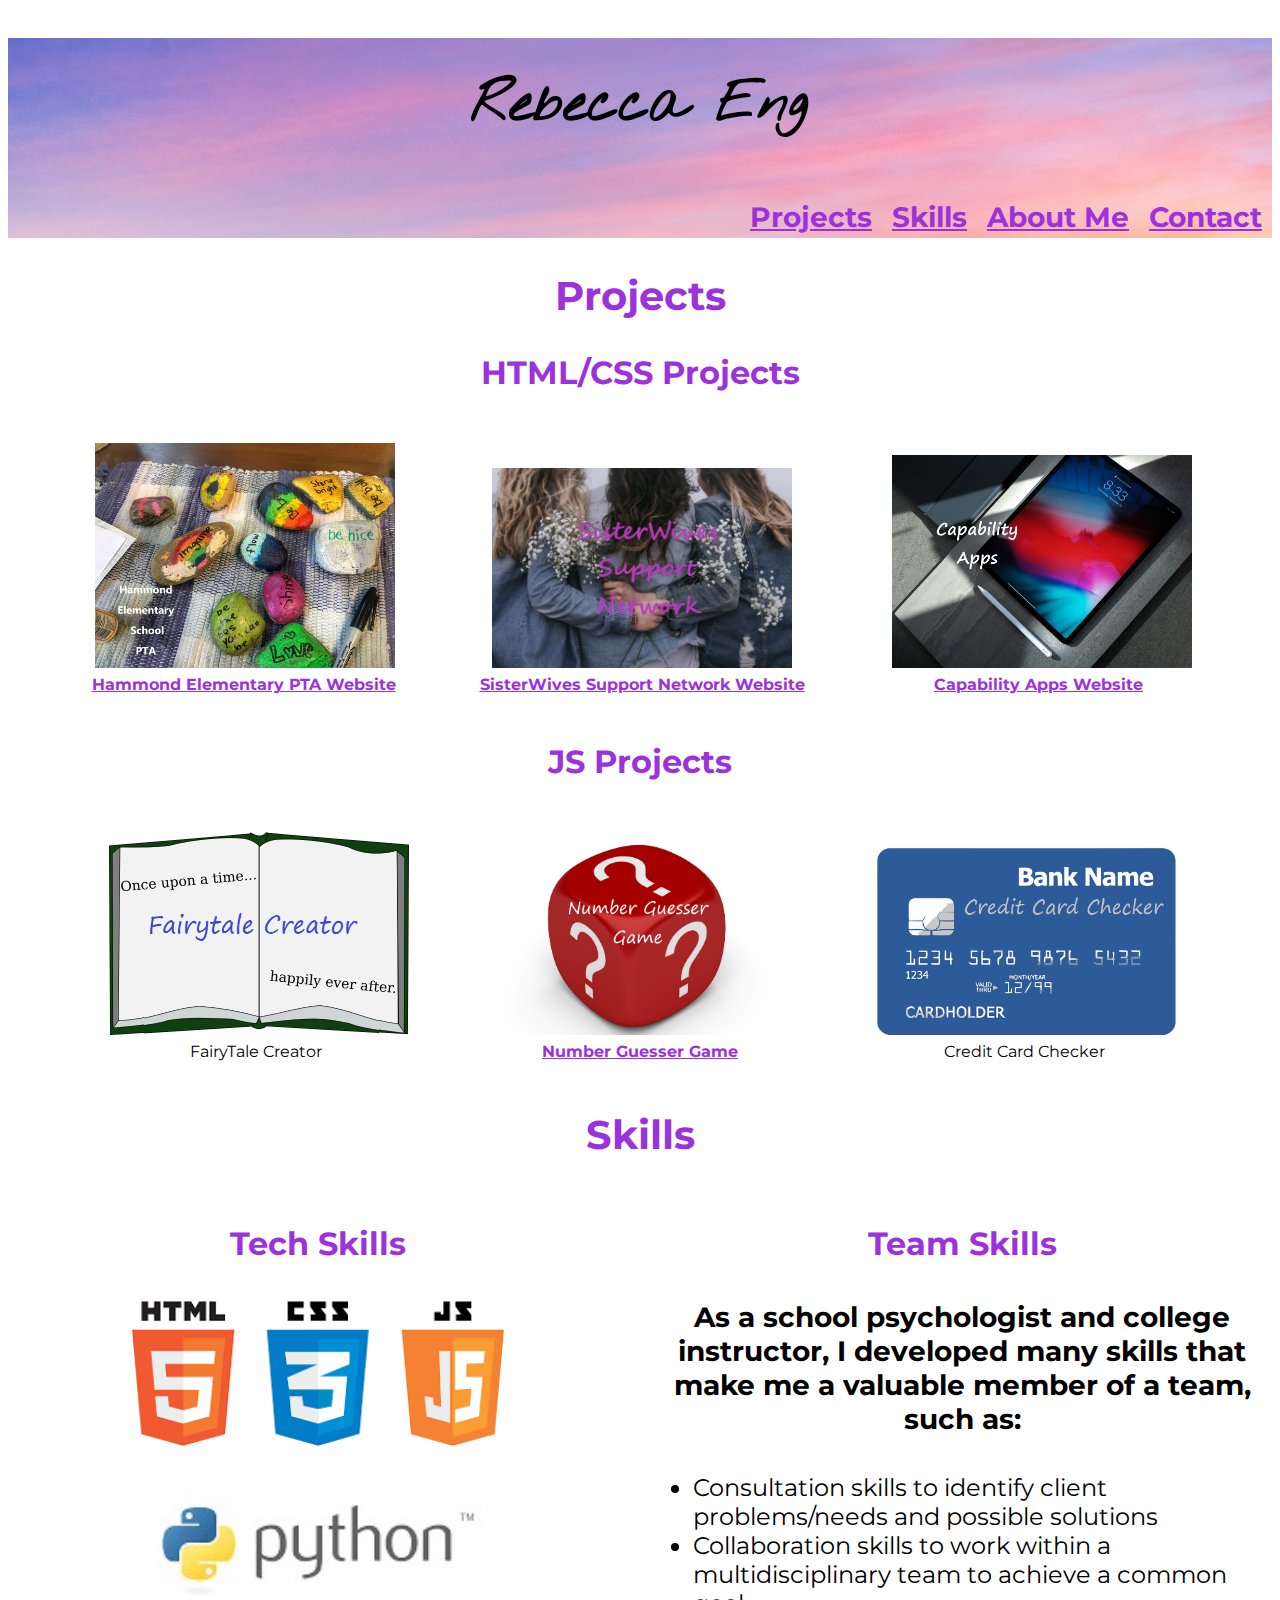
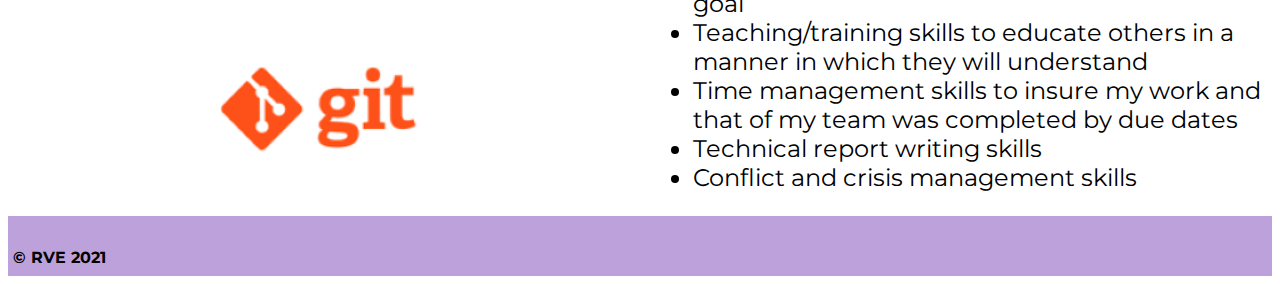
<file: index.html>
<!DOCTYPE html>
<html lang="en">
<head>
 <title>Rebecca Eng Portfolio Website</title>
 <!-- Describe this page for search engines -->
 <meta name="description" content="Portfolio of the work of Rebecca Eng">
 <!-- Character set for English and similar languages -->
 <meta charset="utf-8">
 <!-- Helps with rendering on mobile devices -->
 <meta name="viewport" content="width=device-width">
 <!-- Link to external style sheet -->
 <link href="style.css" rel="stylesheet" type="text/css">
 <!--Fonts-->
 <link rel="preconnect" href="https://fonts.gstatic.com">
<link href="https://fonts.googleapis.com/css2?family=Montserrat&family=Nothing+You+Could+Do&display=swap" rel="stylesheet">
</head>
<body>
 <script>
 //Make older browsers aware of new HTML5 layout tags
 'header nav aside article footer section figure figcaption'.replace(/\w+/g, function (n) { document.createElement(n) })
 </script>

 <!-- Header is logo and nav bar -->
 <header>
   <h1>Rebecca Eng</h1>

   
 <!-- Lcoal links to sections of the page and links to the contact page-->
 <nav>
     <ul>
        <li><a href="#projects">Projects</a></li>
        <li><a href="#skills">Skills</a></li>
        <li><a href="contact.html">About Me</a></li>
        <li><a href="contact.html">Contact</a></li>
     </ul>
   

 </nav>
</header>
 
 <!-- Main content includes 3 sections -->
 <main>
   <section id="projects" class="flex-container">
      <div class="projectscontent">
       <h2>Projects</h2>
       <h3>HTML/CSS Projects</h3>
    </div>
    <figure>
        <img src="images/HESPTA_sm.jpg" alt="">
       
        <figcaption><a href="http://www.hespta.org" target="_blank">Hammond Elementary PTA Website</a></figcaption>
    </figure>
    <figure>
        <img src="images/sisterWives_sm.jpg" alt="">
    
        <figcaption><a href="https://beckyeng226.github.io/sisterWivesSite/" target="_blank">SisterWives Support Network Website<a/></figcaption>
    </figure>
    <figure>
        <img src="images/capabilityApps_sm.jpg" alt="">
    
        <figcaption><a href="https://beckyeng226.github.io/companyWebsite/" target="_blank">Capability Apps Website</a></figcaption>
    </figure>

    <h3>JS Projects</h3>
    <figure>
        <img src="images/fairytaleCreator.png" alt="">
     
        <figcaption>FairyTale Creator</figcaption>
    </figure>
    <figure>
        <img src="images/numberguesser.jpg" alt="">
  
        <figcaption><a href="https://beckyeng226.github.io/NumberGuesser/" target="_blank">Number Guesser Game</a></figcaption>
    </figure>
    <figure>
        <img src="images/creditcards.png" alt="">
  
        <figcaption>Credit Card Checker</figcaption>
    </figure>
   </section>

   <section id="skills">
    <h2>Skills</h2>
      <div class="skillsgrid">
        <div class="techSkills">
            <h3>Tech Skills</h3>
            <img src="images/htmlcssjs.png" alt="HTML5, CSS3, and JS logos">
            <img src="images/python_crop.jpg" alt="Python logo">
            <img src="images/git_crop.png" alt="Git logo">

        </div>
        <div class="otherSkills">
            <h3>Team Skills</h3>
                <h4>As a school psychologist and college instructor, I developed many skills that make me a valuable member of a team, such as:</h4>
                <ul>
                  <li>Consultation skills to identify client problems/needs and possible solutions</li>
                  <li>Collaboration skills to work within a multidisciplinary team to achieve a common goal</li>
                  <li>Teaching/training skills to educate others in a manner in which they will understand</li>
                  <li>Time management skills to insure my work and that of my team was completed by due dates</li>
                  <li>Technical report writing skills</li>
                  <li>Conflict and crisis management skills</li>
                </ul>
        </div>
      </div>
        

        
    </section>

</main>
 
 <!-- Footer at bottom of page contains copyright information -->
 <footer>
    <h5>&copy RVE 2021</h5>
 </footer>
 
</body>
</html>
</file>
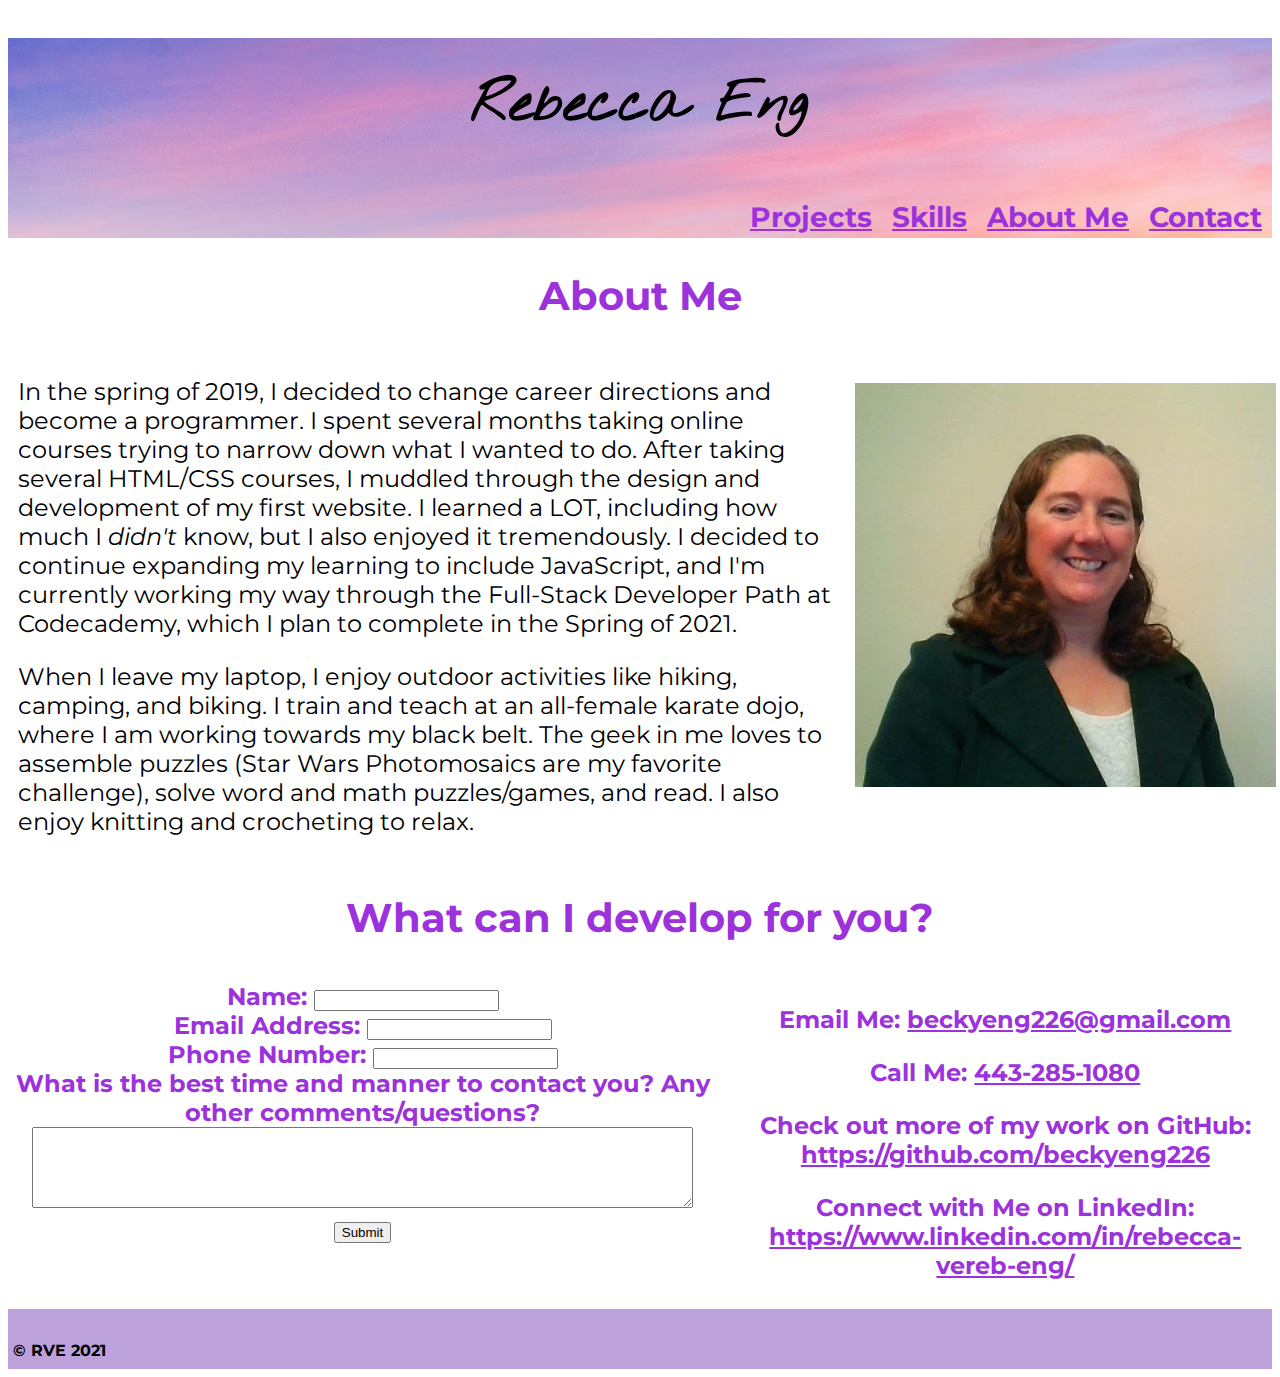
<file: contact.html>
<!DOCTYPE html>
<html lang="en">
<head>
 <title>Rebecca Eng Portfolio Contact</title>
 <!-- Describe this page for search engines -->
 <meta name="description" content="Contact page for the portfolio of Rebecca Eng">
 <!-- Character set for English and similar languages -->
 <meta charset="utf-8">
 <!-- Helps with rendering on mobile devices -->
 <meta name="viewport" content="width=device-width">
 <!-- Link to external style sheet -->
 <link href="style.css" rel="stylesheet" type="text/css">
 <!--Fonts-->
 <link rel="preconnect" href="https://fonts.gstatic.com">
<link href="https://fonts.googleapis.com/css2?family=Montserrat&family=Nothing+You+Could+Do&display=swap" rel="stylesheet">
 
</head>
<body>
 <script>
 //Make older browsers aware of new HTML5 layout tags
 'header nav aside article footer section figure figcaption'.replace(/\w+/g, function (n) { document.createElement(n) })
 </script>

 <!-- Header is logo and nav bar -->
 <header>
  <h1>Rebecca Eng</h1>
  
   
 <!-- Lcoal links to sections of the page and links to the home page -->
 <nav>
     <ul>
         <li><a href="index.html">Projects</a></li>
         <li><a href="index.html">Skills</a></li>
         <li><a href="#aboutme">About Me</a></li>
         <li><a href="#contact">Contact</a></li>
     </ul>
   

 </nav>
</header>
 
 <!-- Main content includes 2 sections and the contact form -->
 <main>
   <section id="aboutme">
    <h2>About Me</h2>
      <div class="content">
       <img src="images/headshot_1_15_21.jpg" alt="Rebecca Eng">
       <div class="biotext">
        <p>In the spring of 2019, I decided to change career directions and become a programmer.  
            I spent several months taking online courses trying to narrow down what I wanted to do.  
            After taking several HTML/CSS courses, I muddled through the design and development of my first 
            website.  I learned a LOT, including how much I <em>didn't</em> know, but I also enjoyed it tremendously.  
            I decided to continue expanding my learning to include JavaScript, and I'm currently working my way through the 
            Full-Stack Developer Path at Codecademy, which I plan to complete in the Spring of 2021.
        </p>
        <p>
            When I leave my laptop, I enjoy outdoor activities like hiking, camping, and biking.  
            I train and teach at an all-female karate dojo, where I am working towards my black belt.
            The geek in me loves to assemble puzzles (Star Wars Photomosaics are my favorite challenge), 
            solve word and math puzzles/games, and read.  
            I also enjoy knitting and crocheting to relax.
        </p>
        </div>
      </div>
    </div>
   </section>

   
   <h2>What can I develop for you?</h2>
   <section id="contact">
    
    <form class="form" action="mailto:beckyeng226@gmail.com" method="POST" name="emailForm" enctype="multipart/form-data">
        <label for="name">Name:</label>
            <input id="name" type="text" name="name" required>
            <br/>
        <label for="email">Email Address:</label>
            <input id="email" name="email" type="text" required>
            <br/>
        <label for="phone">Phone Number:</label>
            <input id="phone" name="phone" type="text" required>
            <br/>
        <label for="comments">What is the best time and manner to contact you?  Any other comments/questions?</label>
        <br/>
            <textarea name="comments" cols="80" rows="5"></textarea>
            <br/>
        <input type="submit" id="submit">
       </form>
    <div class="contactinfo">
      <h3>Email Me: <a href="mailto:beckyeng226@gmail.com" target="_blank">beckyeng226@gmail.com</a> </h3>
      <h3>Call Me: <a href="tel:4432851080">443-285-1080</a></h3>
      <h3>Check out more of my work on GitHub: <a href="https://github.com/beckyeng226" target="_blank">https://github.com/beckyeng226</a></h3>
      <h3>Connect with Me on LinkedIn: <a href="https://www.linkedin.com/in/rebecca-vereb-eng/" target="_blank">https://www.linkedin.com/in/rebecca-vereb-eng/</a></h3>
    </div>
   </section>
   

</main>
 
 <!-- Footer at bottom of page contains copyright information -->
 <footer>
    <h5>&copy RVE 2021</h5>
 </footer>
 
</body>
</html>
</file>
<file: style.css>
html {
    text-align: center;
    font-size: 16px;
    font-family: "Montserrat";
    margin: 0;
}
h1 {
    font-size: 3.5rem;
    font-family: "Nothing You Could Do";
    padding-top: 30px;
    
}
h2 {
    font-size: 2.5rem;
    color: #9c32db;
}
h3 {
    font-size: 2.0rem;
    color: #9c32db;
}
h4 {
    font-size: 1.75rem;
}
h5 {
    font-size: 1rem;
}
p {
    font-size: 1.5rem;
}
header {
    height: 200px;
    background-image: url("images/header3.jpg");
    background-repeat: no-repeat;
    background-size: cover;
}
nav ul {
    list-style-type: none;
    display: inline-flex;
    float: right;
}

nav ul li {
    padding: 5px 10px;
    font-size: 1.75rem;

}
a:link {
    color: #9c32db;
    font-weight: bold;
}

a:visited {
    color: #807BCD;
}
a:hover {
    color: #5E5E91;
}
a:active {
    color: #e187d8;
}
figure {
    display: inline-block;
    
}

figure img {
    width: 300px;
}

img {
    width: 25%;
    padding: 1%;
}
.skillsgrid {
    display: grid;
    width: 100%;
    grid-template-columns: repeat(2, 1fr);
    grid-column-gap: 25px;

}
.techSkills, .otherSkills {
    width: 100%;
    
}
.techSkills {
    grid-column: 1 / 2;
}
.otherSkills {
    grid-column: 2 / 3;
}
.techSkills img {
    width: 60%;
} 
.otherSkills ul {
    font-size: 1.5rem;
    text-align: left;
    
}
.content {
    display: grid;
    width: 100%;
    grid-template:repeat(2, 1fr) / 2fr 1fr;
}
.content img {
    grid-area: 1 / 2 / 3 / 3;
    width: 100%;
    padding-top: 30px;
   
}
.content .biotext {
    grid-area: 1 / 1 / 3 / 2;
    padding: 0 10px;
    text-align: left;
    
}
#contact {
    display: grid;
    width: 100%;
    grid-template-columns: 55% 43%;
    grid-column-gap: 25px;
}
.form, .contactinfo {
    width: 100%;
    padding: 1%;
}
.form {
    font-size: 1.5rem;
    font-family: Montserrat;
    font-weight: bold;
    color: #9c32db;
}
.contactinfo h3 {
    font-size: 1.5rem;
}
footer {
    text-align: left;
    height: 50px;
    background-color: #BDA1DB;
    padding: 5px;
    margin: 0;
}
@media only screen and (max-width: 1060px) {
    .skillsgrid, .content, #contact {
        display: inline-block;
    }
    .form {
        text-align: left;
    }
    nav ul li {
        font-size: 1.25rem;
    }
}
</file>
